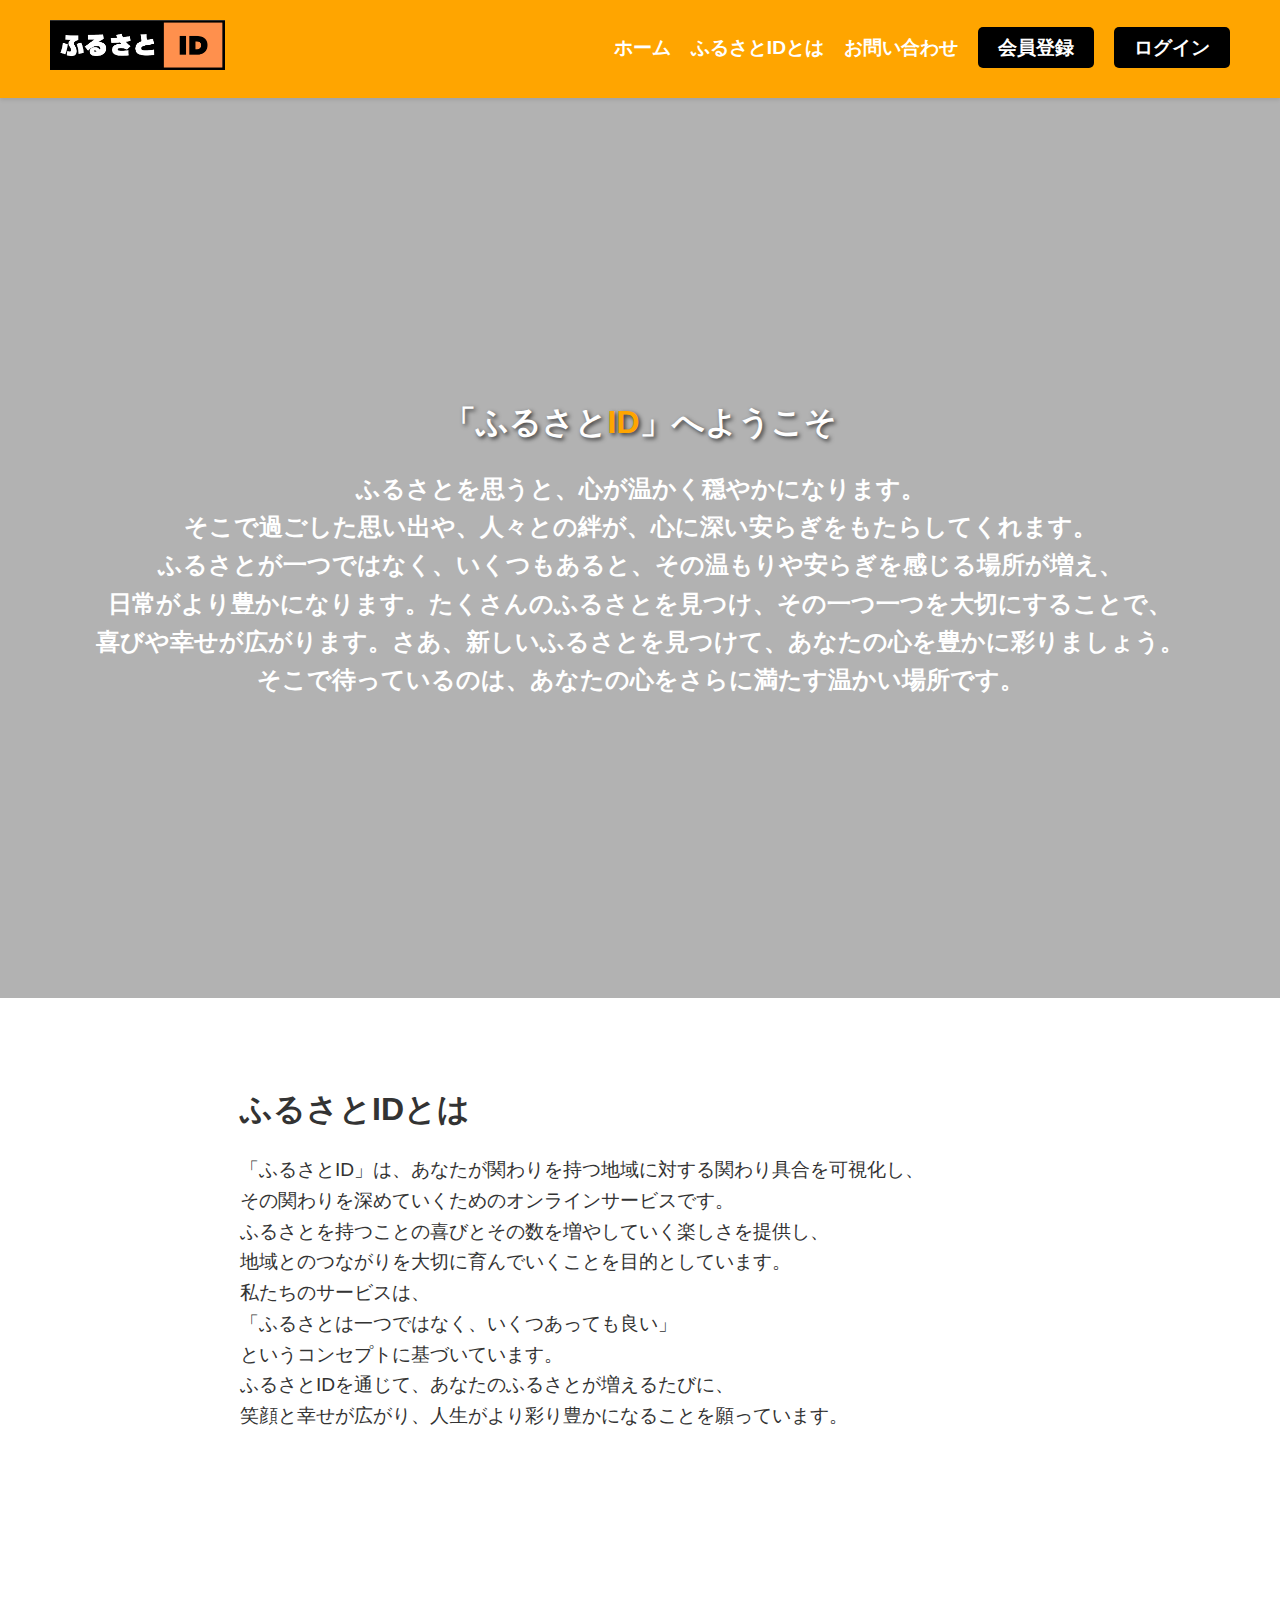
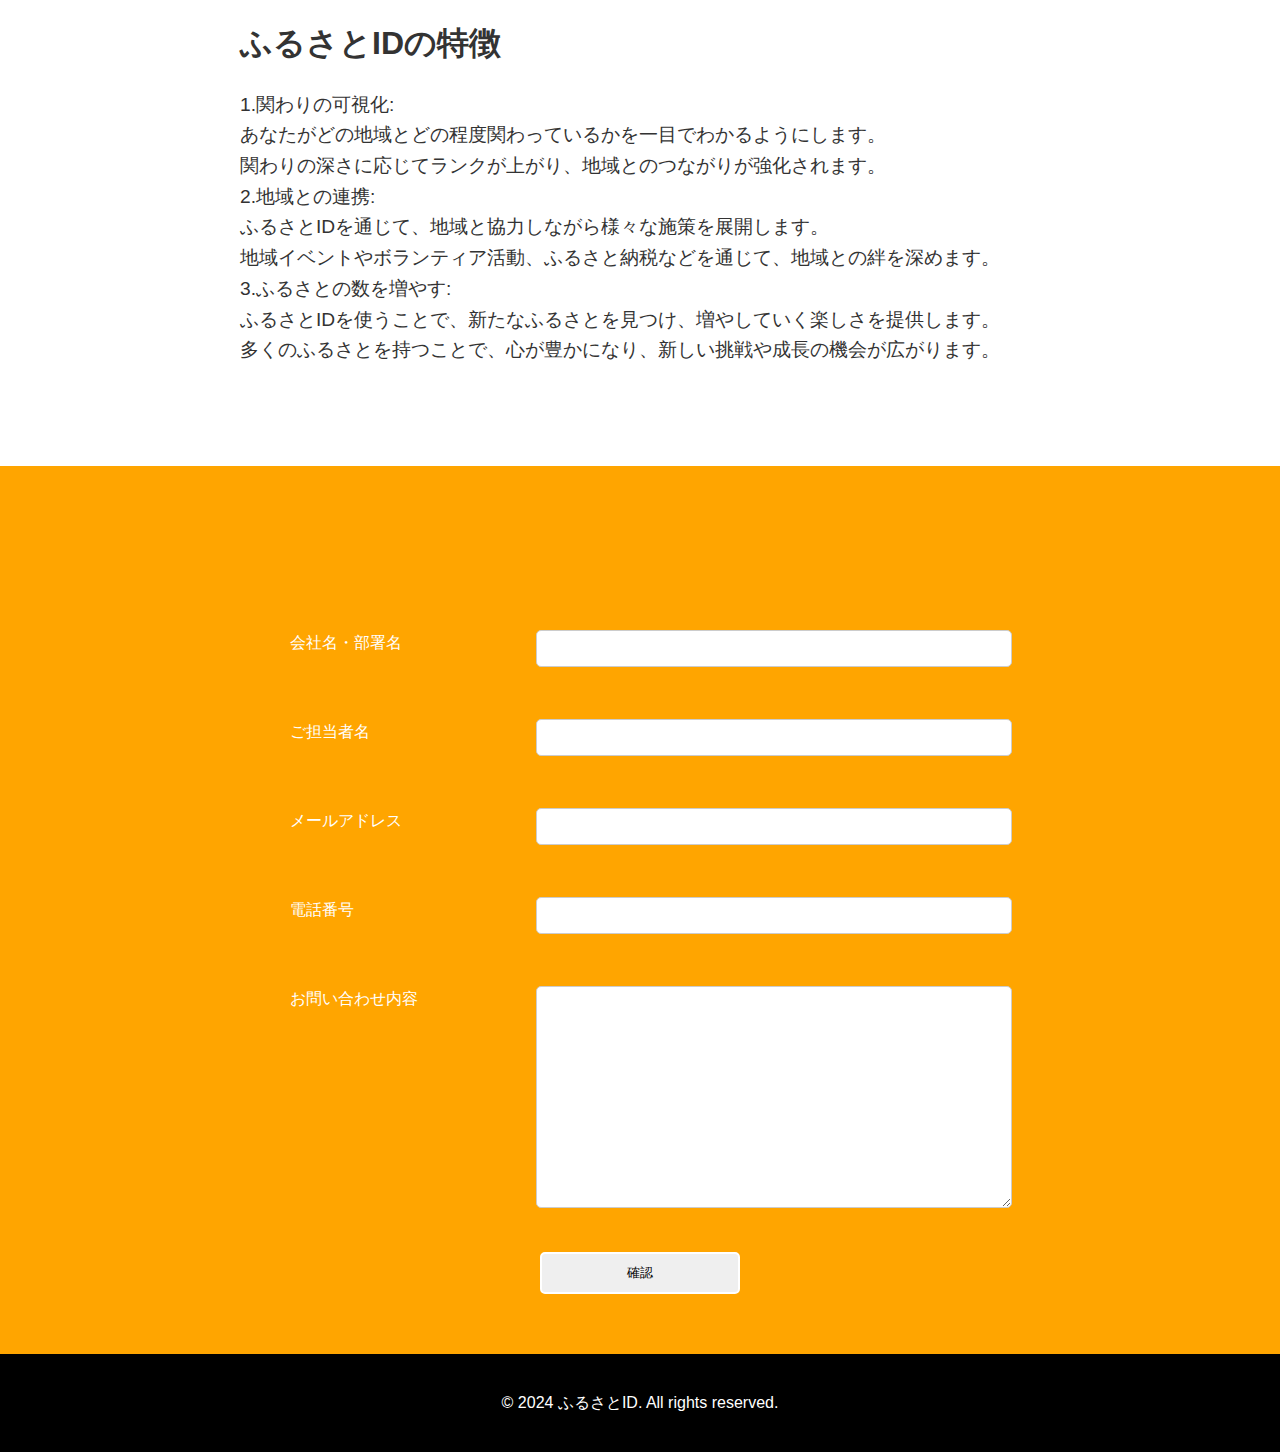
<file: furusatoID.html>
<!DOCTYPE html>
<html lang="ja">
<head>
    <meta charset="UTF-8">
    <meta name="viewport" content="width=device-width, initial-scale=1.0">
    <title>ふるさとID</title>
     <!-- ファビコン -->
     <link rel="icon" type="image/png" href="./img/IDfavicon.ico">
    <link rel="stylesheet" href="./css/furusatoID.css">
</head>
<body>
    <header>
        <div class="logo">
            <img src="./img/fIDLogo.png" alt="ふるさとIDロゴ">
        </div>
        <nav>
            <div class="menu-toggle">
                <input type="checkbox" id="menu-checkbox">
                <label for="menu-checkbox" class="menu-icon">&#9776;</label>
            </div>
            <ul class="menu">
                <li><a href="index.html">ホーム</a></li>
                <li><a href="#service">ふるさとIDとは</a></li>
                <li><a href="#contact">お問い合わせ</a></li>
                <li><a href="mypage_entry.php" class="login-btn">会員登録</a></li>
                <li><a href="login_holder.php" class="login-btn">ログイン</a></li>
            </ul>
        </nav>
    </header>
    <div class="hero">
        <div class="hero-content">
            <h1>「ふるさと<span>ID</span>」へようこそ</h1>
            <h2>ふるさとを思うと、心が温かく穏やかになります。<br>
                そこで過ごした思い出や、人々との絆が、心に深い安らぎをもたらしてくれます。<br>
                ふるさとが一つではなく、いくつもあると、その温もりや安らぎを感じる場所が増え、<br>
                日常がより豊かになります。たくさんのふるさとを見つけ、その一つ一つを大切にすることで、<br>
                喜びや幸せが広がります。さあ、新しいふるさとを見つけて、あなたの心を豊かに彩りましょう。<br>
                そこで待っているのは、あなたの心をさらに満たす温かい場所です。</h2>
        </div>
    </div>

    <section id="service" class="section">
        <div class="content">
            <h2>ふるさとIDとは</h2>
            <p>「ふるさとID」は、あなたが関わりを持つ地域に対する関わり具合を可視化し、<br>
                その関わりを深めていくためのオンラインサービスです。<br>
                ふるさとを持つことの喜びとその数を増やしていく楽しさを提供し、<br>
                地域とのつながりを大切に育んでいくことを目的としています。<br>

                私たちのサービスは、<br>
                「ふるさとは一つではなく、いくつあっても良い」<br>
                というコンセプトに基づいています。<br>
                ふるさとIDを通じて、あなたのふるさとが増えるたびに、<br>
                笑顔と幸せが広がり、人生がより彩り豊かになることを願っています。</p>
        </div>
    </section>

    <section id="service" class="section">
        <div class="content">
            <h2>ふるさとIDの特徴</h2>
            <p> 1.関わりの可視化:<br>
                あなたがどの地域とどの程度関わっているかを一目でわかるようにします。<br>
                関わりの深さに応じてランクが上がり、地域とのつながりが強化されます。<br>
                2.地域との連携:<br>
                ふるさとIDを通じて、地域と協力しながら様々な施策を展開します。<br>
                地域イベントやボランティア活動、ふるさと納税などを通じて、地域との絆を深めます。<br>
                3.ふるさとの数を増やす:<br>
                ふるさとIDを使うことで、新たなふるさとを見つけ、増やしていく楽しさを提供します。<br>
                多くのふるさとを持つことで、心が豊かになり、新しい挑戦や成長の機会が広がります。</p>
        </div>
    </section>

    <section id="contact" class="scroll-point">
        <h2><span class="bgextend bgLRextendTrigger"><span class="bgappearTrigger">Contact</span></span></h2>
        <form method="post" action="confirm_toiawase.php" enctype="multipart/form-data">
            <div class="form-list fadeUpTrigger">
                <div>
                    <dl>
                        <dt><label for="division">会社名・部署名</label></dt>
                        <dd><input type="text" name="Division" id="division" size="60" value=""></dd>
                    </dl>
                </div>
                <div>
                    <dl>
                        <dt><label for="name">ご担当者名</label></dt>
                        <dd><input type="text" name="Name" id="name" size="60" value=""></dd>
                    </dl>
                </div>
                <div>
                    <dl>
                        <dt><label for="email">メールアドレス</label></dt>
                        <dd><input type="email" name="E-mail" id="email" size="60" value=""></dd>
                    </dl>
                </div>
                <div>
                    <dl>
                        <dt><label for="tel">電話番号</label></dt>
                        <dd><input type="text" name="Tel" id="tel" size="60" value=""></dd>
                    </dl>
                </div>
                <div>
                    <dl>
                        <dt><label for="msg">お問い合わせ内容</label></dt>
                        <dd><textarea name="Message" id="msg" cols="50" rows="5"></textarea></dd>
                    </dl>
                </div>
            </div>
            <div class="submit-btn fadeUpTrigger"><input type="submit" name="submit" value="確認"></div>
        </form>
    </section>

    <footer>
        <p>&copy; 2024 ふるさとID. All rights reserved.</p>
    </footer>
</body>
</html>
</file>
<file: css/furusatoID.css>
/* 基本設定 */
body {
    font-family: 'Hiragino Kaku Gothic Pro', 'Noto Sans JP', sans-serif;
    margin: 0;
    padding: 0;
    background-color: #fff;
    color: #333;
    line-height: 1.6;
}

/* ヘッダー */
header {
    background-color: #FFA500; /* オレンジ色 */
    padding: 20px 50px;
    box-shadow: 0 2px 4px rgba(0, 0, 0, 0.1);
    display: flex;
    justify-content: space-between;
    align-items: center;
}

header .logo img {
    height: 50px;
}

nav {
    position: relative;
}

nav .menu-toggle {
    display: none;
}

nav ul {
    list-style-type: none;
    margin: 0;
    padding: 0;
    display: flex;
}

nav li {
    margin-left: 20px;
}

nav a {
    text-decoration: none;
    color: #fff;
    font-weight: bold;
    font-size: 1.2em;
    transition: color 0.3s;
}

nav a:hover {
    color: #000;
}

nav .login-btn {
    background-color: #000;
    color: white;
    padding: 10px 20px;
    border-radius: 5px;
    transition: background-color 0.3s;
}

nav .login-btn:hover {
    background-color: #0000009b;
    color: white;
}

/* レスポンシブメニュー */
nav .menu-icon {
    display: none;
    font-size: 2em;
    cursor: pointer;
}

@media screen and (max-width: 768px) {
    nav ul {
        display: none;
        flex-direction: column;
        width: 100%;
        position: absolute;
        top: 60px;
        left: 0;
        background-color: #FFA500; /* オレンジ色 */
        padding: 20px 0;
    }

    nav ul li {
        margin: 10px 0;
    }

    nav ul li a {
        padding: 10px 20px;
        display: block;
    }

    nav .menu-toggle {
        display: block;
    }

    nav input[type="checkbox"] {
        display: none;
    }

    nav input[type="checkbox"]:checked + ul {
        display: flex;
    }

    nav .menu-icon {
        display: block;
    }
}

/* ヒーローセクション */
.hero {
    position: relative;
    width: 100%;
    height: 100vh;
    background: url('https://zouuu.sakura.ne.jp/zouuu/img/23496067_m.jpg') no-repeat center center / cover;
    display: flex;
    justify-content: center;
    align-items: center;
    color: white;
    text-align: center;
}

.hero::before {
    content: '';
    position: absolute;
    top: 0;
    left: 0;
    width: 100%;
    height: 100%;
    background: rgba(0, 0, 0, 0.3); /* 半透明の黒いオーバーレイ */
    z-index: 1;
}

.hero-content {
    position: relative;
    z-index: 2;
}

.hero-content h1, .hero-content p {
    text-shadow: 2px 2px 4px rgba(0, 0, 0, 0.7); /* テキストのシャドウ */
}

/* セクション */
.section {
    padding: 60px 20px;
    text-align: left; /* 左寄せ */
}

.section .content {
    max-width: 800px;
    margin: 0 auto;
}

.section h2 {
    font-size: 2em;
    margin-bottom: 20px;
}

.section p {
    font-size: 1.2em;
    margin-bottom: 40px;
}

#service {
    background-color: #fff; /* 白色 */
}

#contact {
    background-color: #FFA500; /* オレンジ色 */
    color: #fff;
    padding: 60px 20px;
    text-align: center; /* 真ん中寄せ */
}

#contact h2 {
    margin: 0 0 50px 0;
}

#contact .form-list {
    width: 100%;
    max-width: 700px;
    margin: 0 auto;
    padding: 0;
    list-style: none; /* リストスタイルを削除 */
    text-align: center; /* 全体を中央揃え */
}

#contact .form-list div {
    display: flex;
    justify-content: center; /* 中央揃え */
    align-items: flex-start; /* テキストエリアの左端とラベルの文字の左端が揃うように */
    margin-bottom: 20px;
}

#contact .form-list dl {
    display: flex;
    justify-content: flex-start; /* 左寄せ */
    width: 100%;
    max-width: 700px;
}

#contact .form-list dt {
    width: 30%;
    text-align: left; /* 左寄せ */
}

#contact .form-list dd {
    width: 66%;
}

#contact .form-list input[type='text'],
#contact .form-list input[type='email'],
#contact .form-list textarea {
    width: 100%;
    border: 1px solid #ccc;
    background: #fff;
    padding: 10px;
    margin: 0;
    border-radius: 5px;
    -webkit-appearance: none;
       -moz-appearance: none;
            appearance: none;
}

#contact .form-list textarea {
    height: 200px;
}

#contact .submit-btn {
    width: 100%;
    max-width: 200px;
    margin: 20px auto 0;
    text-align: center;
}

#contact input[type='submit'] {
    border: 2px solid #fff;
    color: #000;
    text-align: center;
    padding: 10px 20px;
    width: 100%;
    border-radius: 5px;
    transition: all .3s;
}

#contact input[type='submit']:hover {
    background: #fff;
    color: #FFA500;
}

@media screen and (max-width: 768px) {
    #contact .form-list dl {
        flex-direction: column;
        align-items: flex-start;
    }
    #contact .form-list dt,
    #contact .form-list dd {
        width: 100%;
        text-align: left; /* 左寄せ */
    }
}

footer {
    text-align: center;
    padding: 20px;
    background-color: #000;
    color: #fff;
}

span {
    color: #FFA500;
}
</file>
